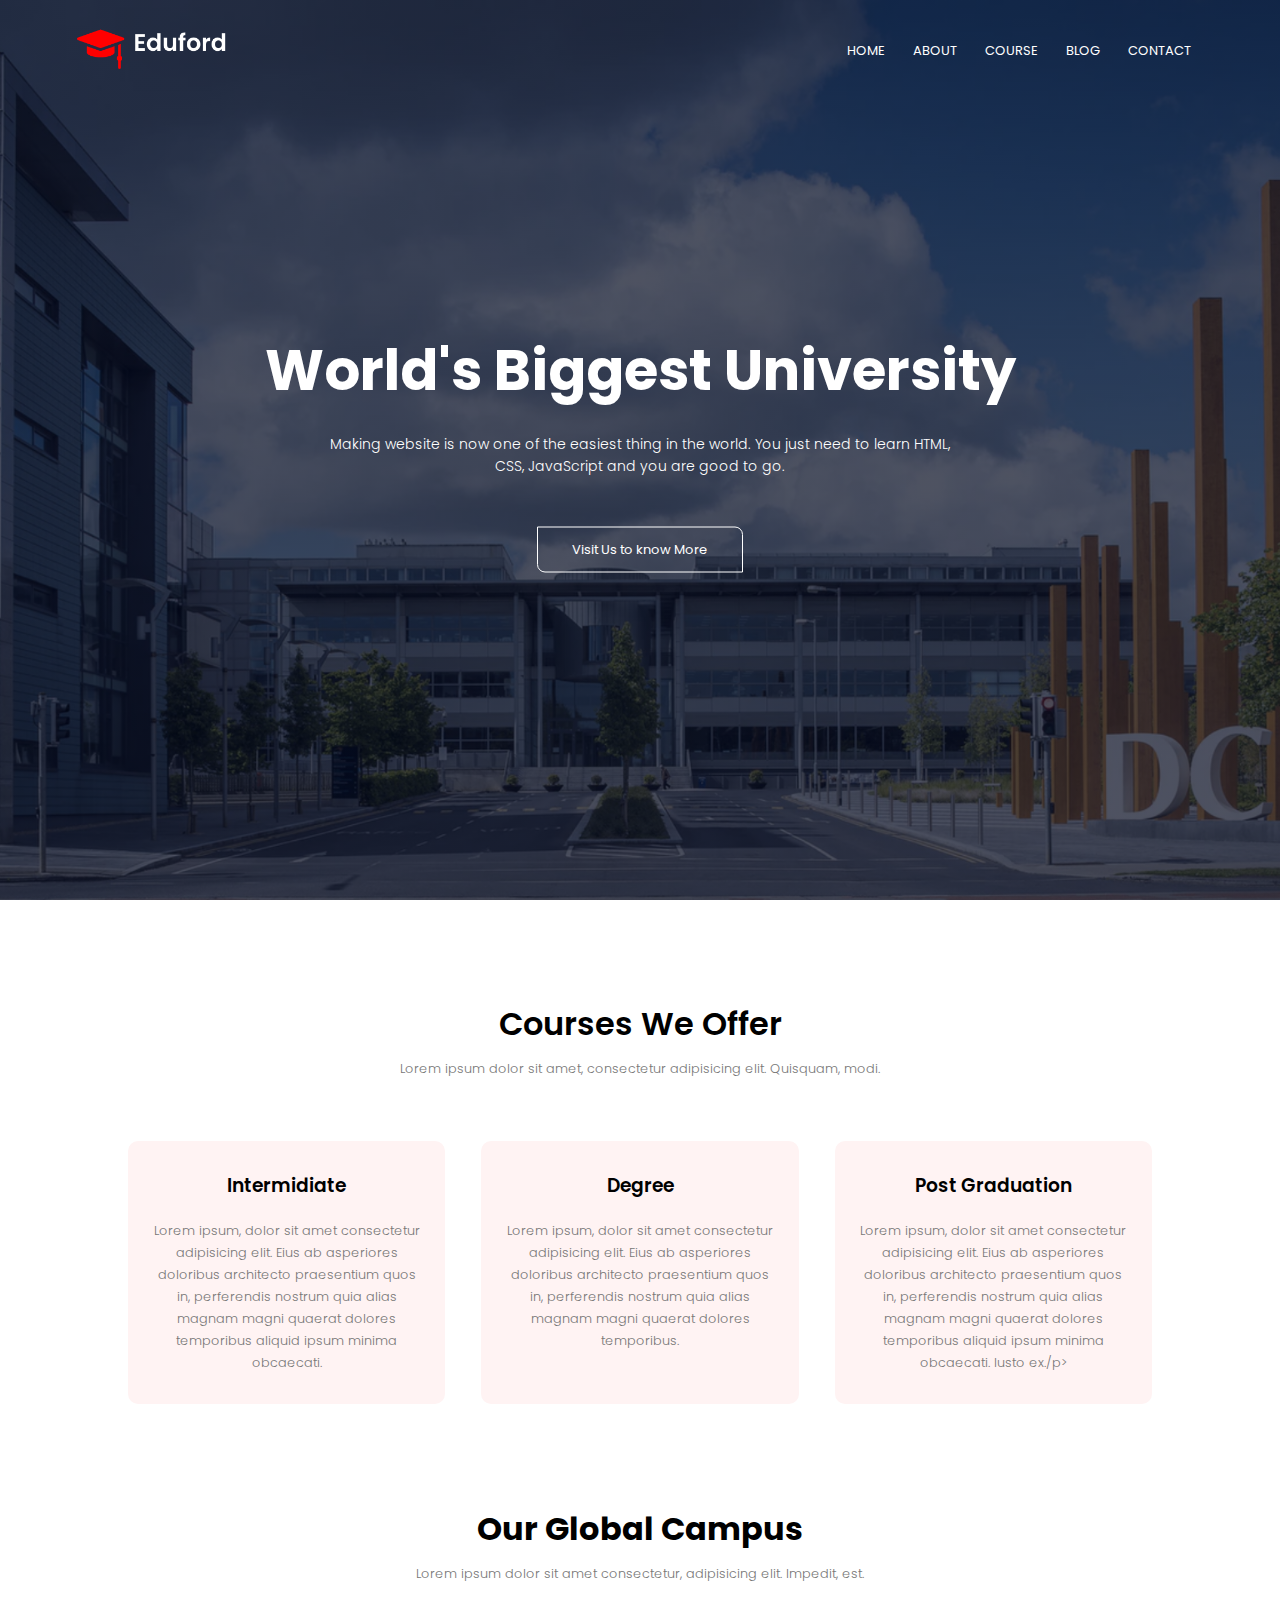
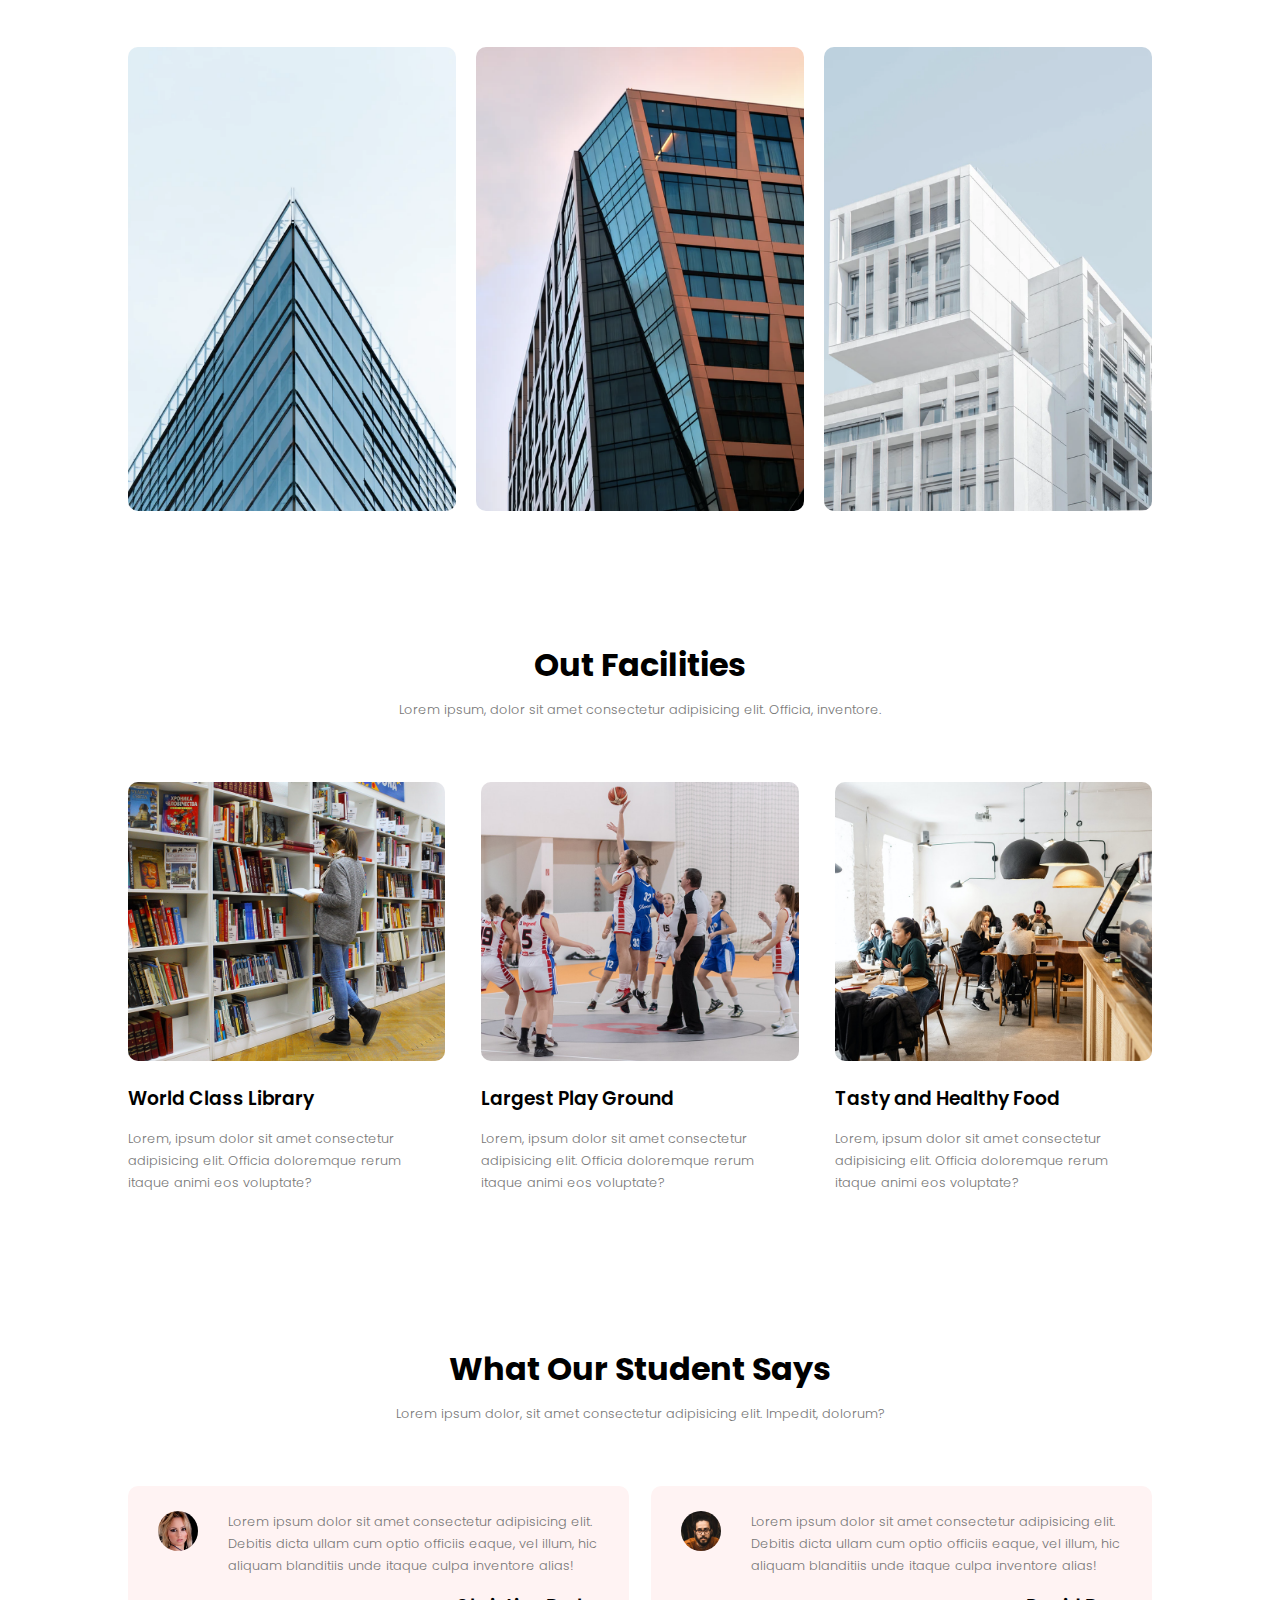
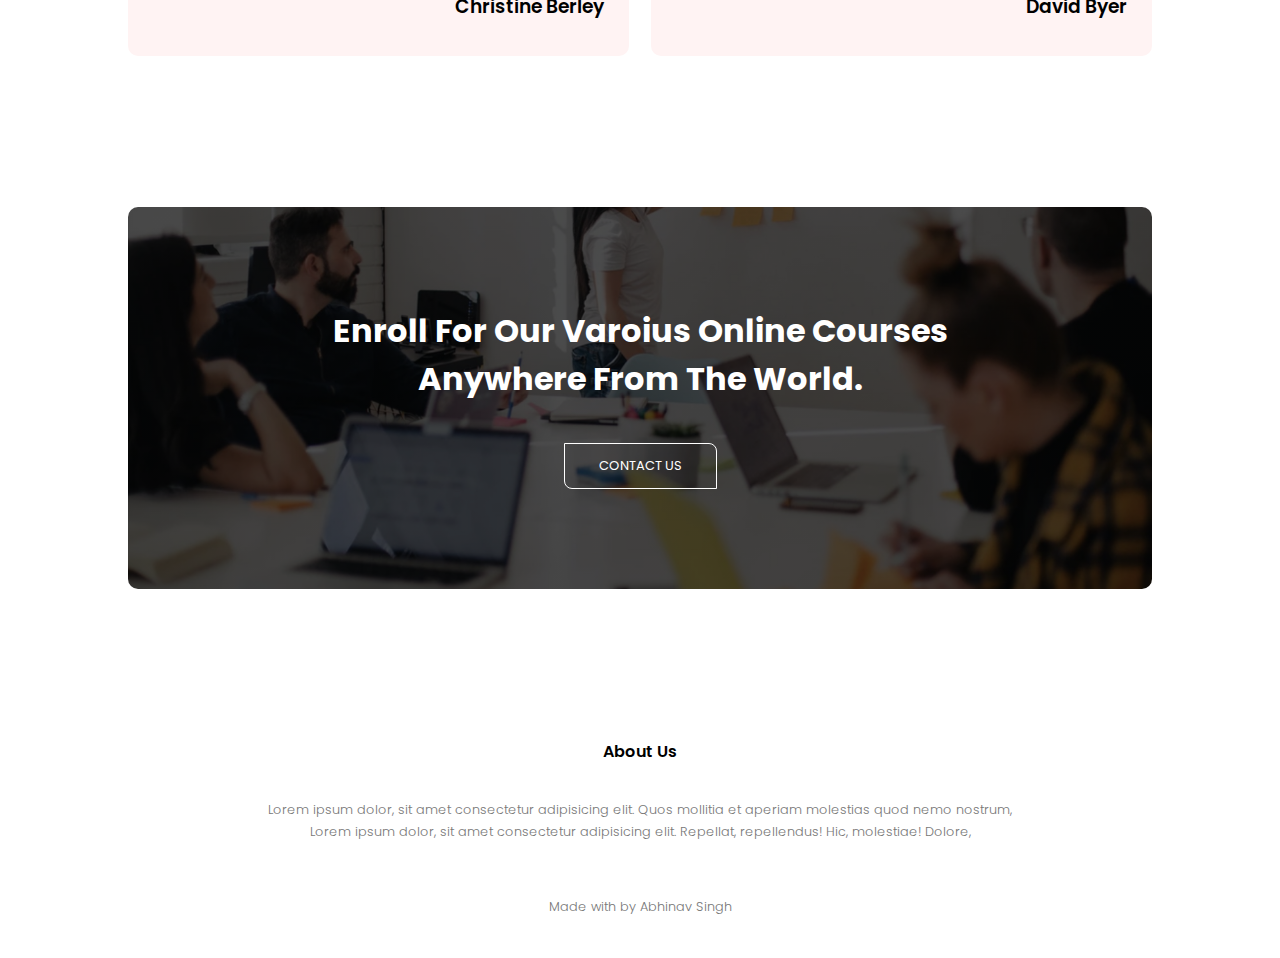
<file: index.html>
<!DOCTYPE html>
<html lang="en">
<head>
    <meta charset="UTF-8">
    <meta name="viewport" content="width=device-width, initial-scale=1.0">
    <title>University Website</title>
    <link rel="stylesheet" href="style.css">
    <!-- Google Fonts -->
    <link rel="preconnect" href="https://fonts.googleapis.com">
    <link rel="preconnect" href="https://fonts.gstatic.com" crossorigin>
    <link href="https://fonts.googleapis.com/css2?family=Poppins:ital,wght@0,100;0,200;0,300;0,400;0,500;0,600;0,700;0,800;0,900;1,100;1,200;1,300;1,400;1,500;1,600;1,700;1,800;1,900&display=swap" rel="stylesheet">

    <link rel="stylesheet" href="https://cdnjs.cloudflare.com/ajax/libs/font-awesome/6.5.1/css/all.min.css" integrity="sha512-DTOQO9RWCH3ppGqcWaEA1BIZOC6xxalwEsw9c2QQeAIftl+Vegovlnee1c9QX4TctnWMn13TZye+giMm8e2LwA==" crossorigin="anonymous" referrerpolicy="no-referrer" />
</head>
<body>
    
    <!-- Header -->
    <section class="header">

        <nav>
            <a href="index.html"><img src="images/logo.png" alt=""></a>
            <div class="nav-links" id="navLinks">
                <i class="fa fa-times" onclick="hideMenu()"></i>
                <ul>
                    <li><a href="index.html">HOME</a></li>
                    <li><a href="about.html">ABOUT</a></li>
                    <li><a href="courses.html">COURSE</a></li>
                    <li><a href="blog.html">BLOG</a></li>
                    <li><a href="contact.html">CONTACT</a></li>
                </ul>
            </div>
            <i class="fa fa-solid fa-bars" onclick="showMenu()"></i>
        </nav>

        <div class="text-box">
            <h1>World's Biggest University</h1>
            <p>Making website is now one of the easiest thing in the world. 
                You just need to learn HTML,<br> CSS, JavaScript and you are 
                good to go.
            </p>
            <a href="" class="hero-btn">Visit Us to know More</a>
        </div>
        
    </section>

    <!-- Course -->
    <section class="course">
        <h1>Courses We Offer</h1>
        <p>Lorem ipsum dolor sit amet, consectetur adipisicing elit. Quisquam, modi.</p>

        <div class="row">

            <div class="course-col">
                <h3>Intermidiate</h3>
                <p>Lorem ipsum, dolor sit amet consectetur adipisicing elit. Eius ab asperiores doloribus architecto praesentium quos in, perferendis nostrum quia alias magnam magni quaerat dolores temporibus aliquid ipsum minima obcaecati.</p>
            </div>

            <div class="course-col">
                <h3>Degree</h3>
                <p>Lorem ipsum, dolor sit amet consectetur adipisicing elit. Eius ab asperiores doloribus architecto praesentium quos in, perferendis nostrum quia alias magnam magni quaerat dolores temporibus.</p>
            </div>

            <div class="course-col">
                <h3>Post Graduation</h3>
                <p>Lorem ipsum, dolor sit amet consectetur adipisicing elit. Eius ab asperiores doloribus architecto praesentium quos in, perferendis nostrum quia alias magnam magni quaerat dolores temporibus aliquid ipsum minima obcaecati. Iusto ex./p>
            </div>

        </div>
    </section>

    <!-- Campus -->
    <section class="campus">
        <h1>Our Global Campus</h1>
        <p>Lorem ipsum dolor sit amet consectetur, adipisicing elit. Impedit, est.</p>

        <div class="row">
            <div class="campus-col">
                <img src="images/london.png" alt="">
                <div class="layer">
                    <h3>London</h3>
                </div>
            </div>
            <div class="campus-col">
                <img src="images/newyork.png" alt="">
                <div class="layer">
                    <h3>New York</h3>
                </div>
            </div>
            <div class="campus-col">
                <img src="images/washington.png" alt="">
                <div class="layer">
                    <h3>Washington</h3>
                </div>
            </div>
        </div>
    </section>

    <!-- Facilities -->
    <section class="facilities">
        <h1>Out Facilities</h1>
        <p>Lorem ipsum, dolor sit amet consectetur adipisicing elit. Officia, inventore.</p>

        <div class="row">
            <div class="facilities-col">
                <img src="images/library.png" alt="">
                <h3>World Class Library</h3>
                <p>Lorem, ipsum dolor sit amet consectetur adipisicing elit. Officia doloremque rerum itaque animi eos voluptate?</p>
            </div>
            <div class="facilities-col">
                <img src="images/basketball.png" alt="">
                <h3>Largest Play Ground</h3>
                <p>Lorem, ipsum dolor sit amet consectetur adipisicing elit. Officia doloremque rerum itaque animi eos voluptate?</p>
            </div>
            <div class="facilities-col">
                <img src="images/cafeteria.png" alt="">
                <h3>Tasty and Healthy Food</h3>
                <p>Lorem, ipsum dolor sit amet consectetur adipisicing elit. Officia doloremque rerum itaque animi eos voluptate?</p>
            </div>
        </div>
    </section>

    <!-- Testimonials -->
    <section class="testimonials">
        <h1>What Our Student Says</h1>
        <p>Lorem ipsum dolor, sit amet consectetur adipisicing elit. Impedit, dolorum?</p>

        <div class="row">
            <div class="testimonial-col">
                <img src="images/user1.jpg" alt="">
                <div>
                    <p>Lorem ipsum dolor sit amet consectetur adipisicing elit. Debitis dicta ullam cum optio officiis eaque, vel illum, hic aliquam blanditiis unde itaque culpa inventore alias!</p>
                    <h3>Christine Berley</h3>
                    <i class="fa fa-star"></i>
                    <i class="fa fa-star"></i>
                    <i class="fa fa-star"></i>
                    <i class="fa fa-star"></i>
                    <i class="fa fa-regular fa-star"></i>
                </div>
            </div>
            <div class="testimonial-col">
                <img src="images/user2.jpg" alt="">
                <div>
                    <p>Lorem ipsum dolor sit amet consectetur adipisicing elit. Debitis dicta ullam cum optio officiis eaque, vel illum, hic aliquam blanditiis unde itaque culpa inventore alias!</p>
                    <h3>David Byer</h3>
                    <i class="fa fa-star"></i>
                    <i class="fa fa-star"></i>
                    <i class="fa fa-star"></i>
                    <i class="fa fa-star"></i>
                    <i class="fa fa-regular fa-star-half-stroke"></i>
                </div>
            </div>
        </div>
        
    </section>


    <!-- Call To Action -->
    <section class="cta">
        <h1>Enroll For Our Varoius Online Courses<br> Anywhere From The World.</h1>
        <a href="" class="hero-btn">CONTACT US</a>
    </section>


    <!-- Footer -->
    <section class="footer">
        <h4>About Us</h4>
        <p>Lorem ipsum dolor, sit amet consectetur adipisicing elit. Quos mollitia et aperiam molestias quod nemo nostrum,<br>Lorem ipsum dolor, sit amet consectetur adipisicing elit. Repellat, repellendus! Hic, molestiae! Dolore,  </p>
        <div class="icons">
            <i class="fa fa-brands fa-facebook"></i>
            <i class="fa fa-brands fa-x-twitter"></i>
            <i class="fa fa-brands fa-instagram"></i>
            <i class="fa fa-brands fa-linkedin"></i>
        </div>
        <p>Made with <i class="fa fa-heart"></i> by Abhinav Singh</p>
    </section>



    <!-- JavaScript for toggle menu -->
    <script>
        var navLinks = document.getElementById("navLinks");
        function showMenu(){
            navLinks.style.right="0";
        }
        function hideMenu(){
            navLinks.style.right="-200px";
        }
    </script>

</body>
</html>
</file>
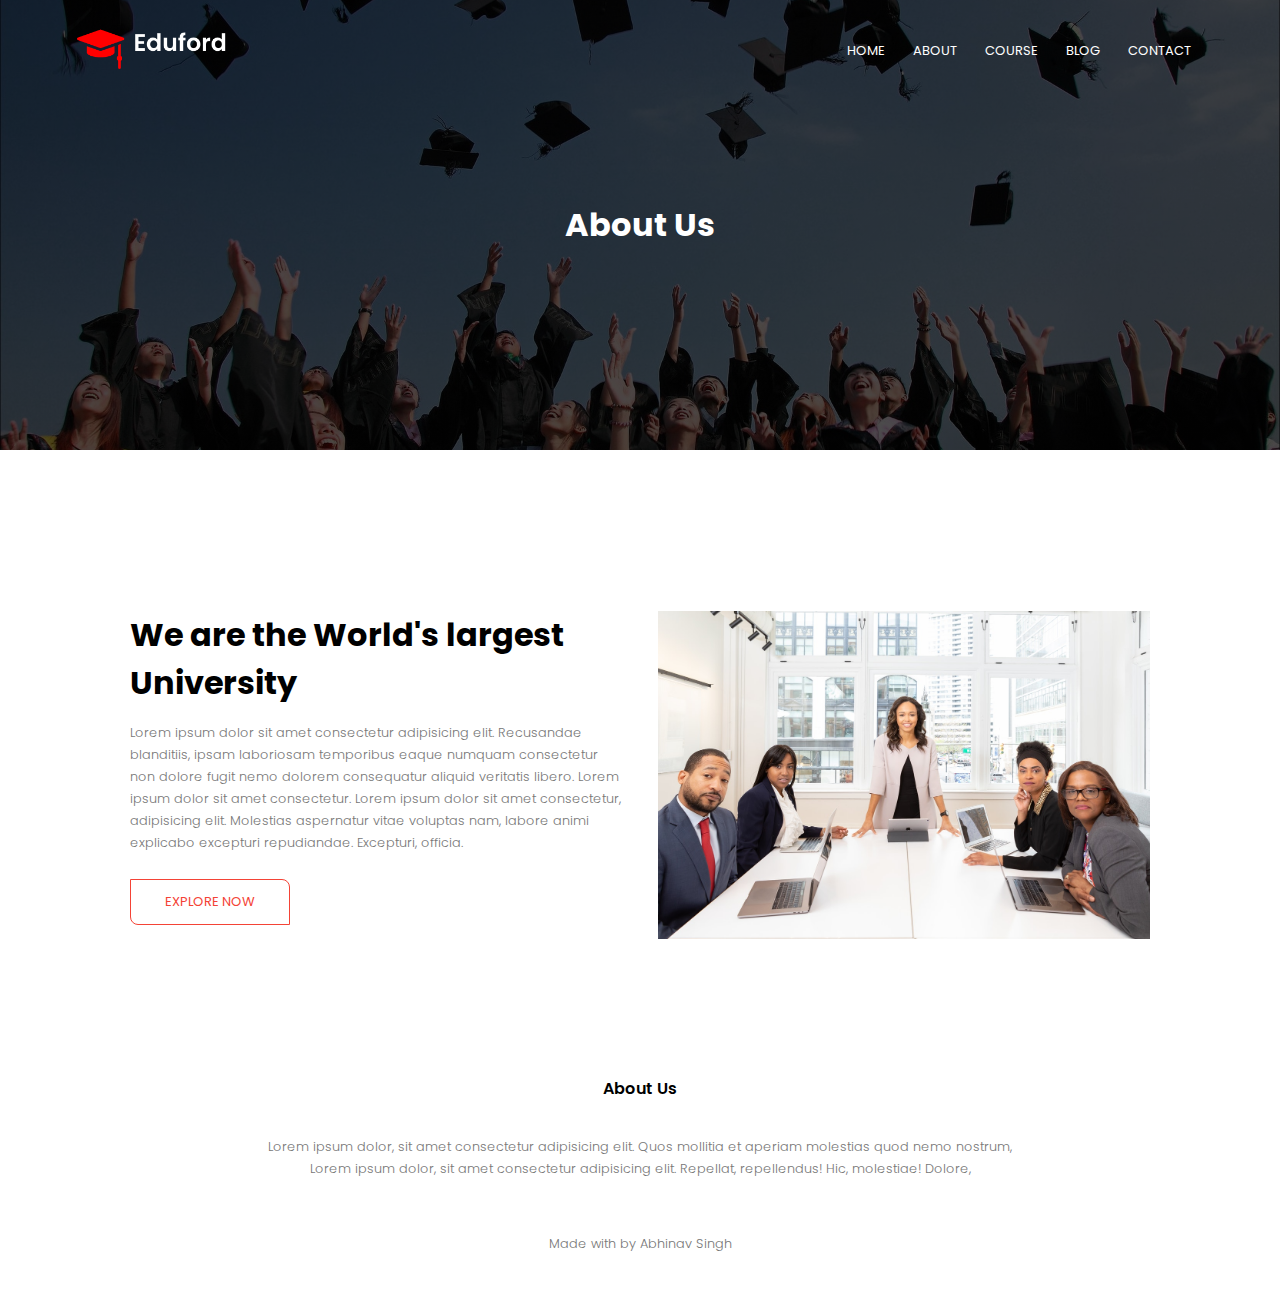
<file: about.html>
<!DOCTYPE html>
<html lang="en">
<head>
    <meta charset="UTF-8">
    <meta name="viewport" content="width=device-width, initial-scale=1.0">
    <title>University Website</title>
    <link rel="stylesheet" href="style.css">
    <!-- Google Fonts -->
    <link rel="preconnect" href="https://fonts.googleapis.com">
    <link rel="preconnect" href="https://fonts.gstatic.com" crossorigin>
    <link href="https://fonts.googleapis.com/css2?family=Poppins:ital,wght@0,100;0,200;0,300;0,400;0,500;0,600;0,700;0,800;0,900;1,100;1,200;1,300;1,400;1,500;1,600;1,700;1,800;1,900&display=swap" rel="stylesheet">

    <link rel="stylesheet" href="https://cdnjs.cloudflare.com/ajax/libs/font-awesome/6.5.1/css/all.min.css" integrity="sha512-DTOQO9RWCH3ppGqcWaEA1BIZOC6xxalwEsw9c2QQeAIftl+Vegovlnee1c9QX4TctnWMn13TZye+giMm8e2LwA==" crossorigin="anonymous" referrerpolicy="no-referrer" />
</head>
<body>
    
    <!-- Header -->
    <section class="sub-header">
        <nav>
            <a href="index.html"><img src="images/logo.png" alt=""></a>
            <div class="nav-links" id="navLinks">
                <i class="fa fa-times" onclick="hideMenu()"></i>
                <ul>
                    <li><a href="index.html">HOME</a></li>
                    <li><a href="about.html">ABOUT</a></li>
                    <li><a href="courses.html">COURSE</a></li>
                    <li><a href="blog.html">BLOG</a></li>
                    <li><a href="contact.html">CONTACT</a></li>
                </ul>
            </div>
            <i class="fa fa-solid fa-bars" onclick="showMenu()"></i>
        </nav>
        <h1>About Us</h1>
    </section>

    <!-- About content -->
    <section class="about-us">
        <div class="row">
            <div class="about-col">
                <h1>We are the World's largest University</h1>
                <p>Lorem ipsum dolor sit amet consectetur adipisicing elit. Recusandae blanditiis, ipsam laboriosam temporibus eaque numquam consectetur non dolore fugit nemo dolorem consequatur aliquid veritatis libero. Lorem ipsum dolor sit amet consectetur. Lorem ipsum dolor sit amet consectetur, adipisicing elit. Molestias aspernatur vitae voluptas nam, labore animi explicabo excepturi repudiandae. Excepturi, officia. </p>
                <a href="" class="hero-btn red-btn">EXPLORE NOW</a>
            </div>
            <div class="about-col">
                <img src="images/about.jpg" alt="">
            </div>
        </div>
    </section>

    

    <!-- Footer -->
    <section class="footer">
        <h4>About Us</h4>
        <p>Lorem ipsum dolor, sit amet consectetur adipisicing elit. Quos mollitia et aperiam molestias quod nemo nostrum,<br>Lorem ipsum dolor, sit amet consectetur adipisicing elit. Repellat, repellendus! Hic, molestiae! Dolore,  </p>
        <div class="icons">
            <i class="fa fa-brands fa-facebook"></i>
            <i class="fa fa-brands fa-x-twitter"></i>
            <i class="fa fa-brands fa-instagram"></i>
            <i class="fa fa-brands fa-linkedin"></i>
        </div>
        <p>Made with <i class="fa fa-heart"></i> by Abhinav Singh</p>
    </section>



    <!-- JavaScript for toggle menu -->
    <script>
        var navLinks = document.getElementById("navLinks");
        function showMenu(){
            navLinks.style.right="0";
        }
        function hideMenu(){
            navLinks.style.right="-200px";
        }
    </script>

</body>
</html>
</file>
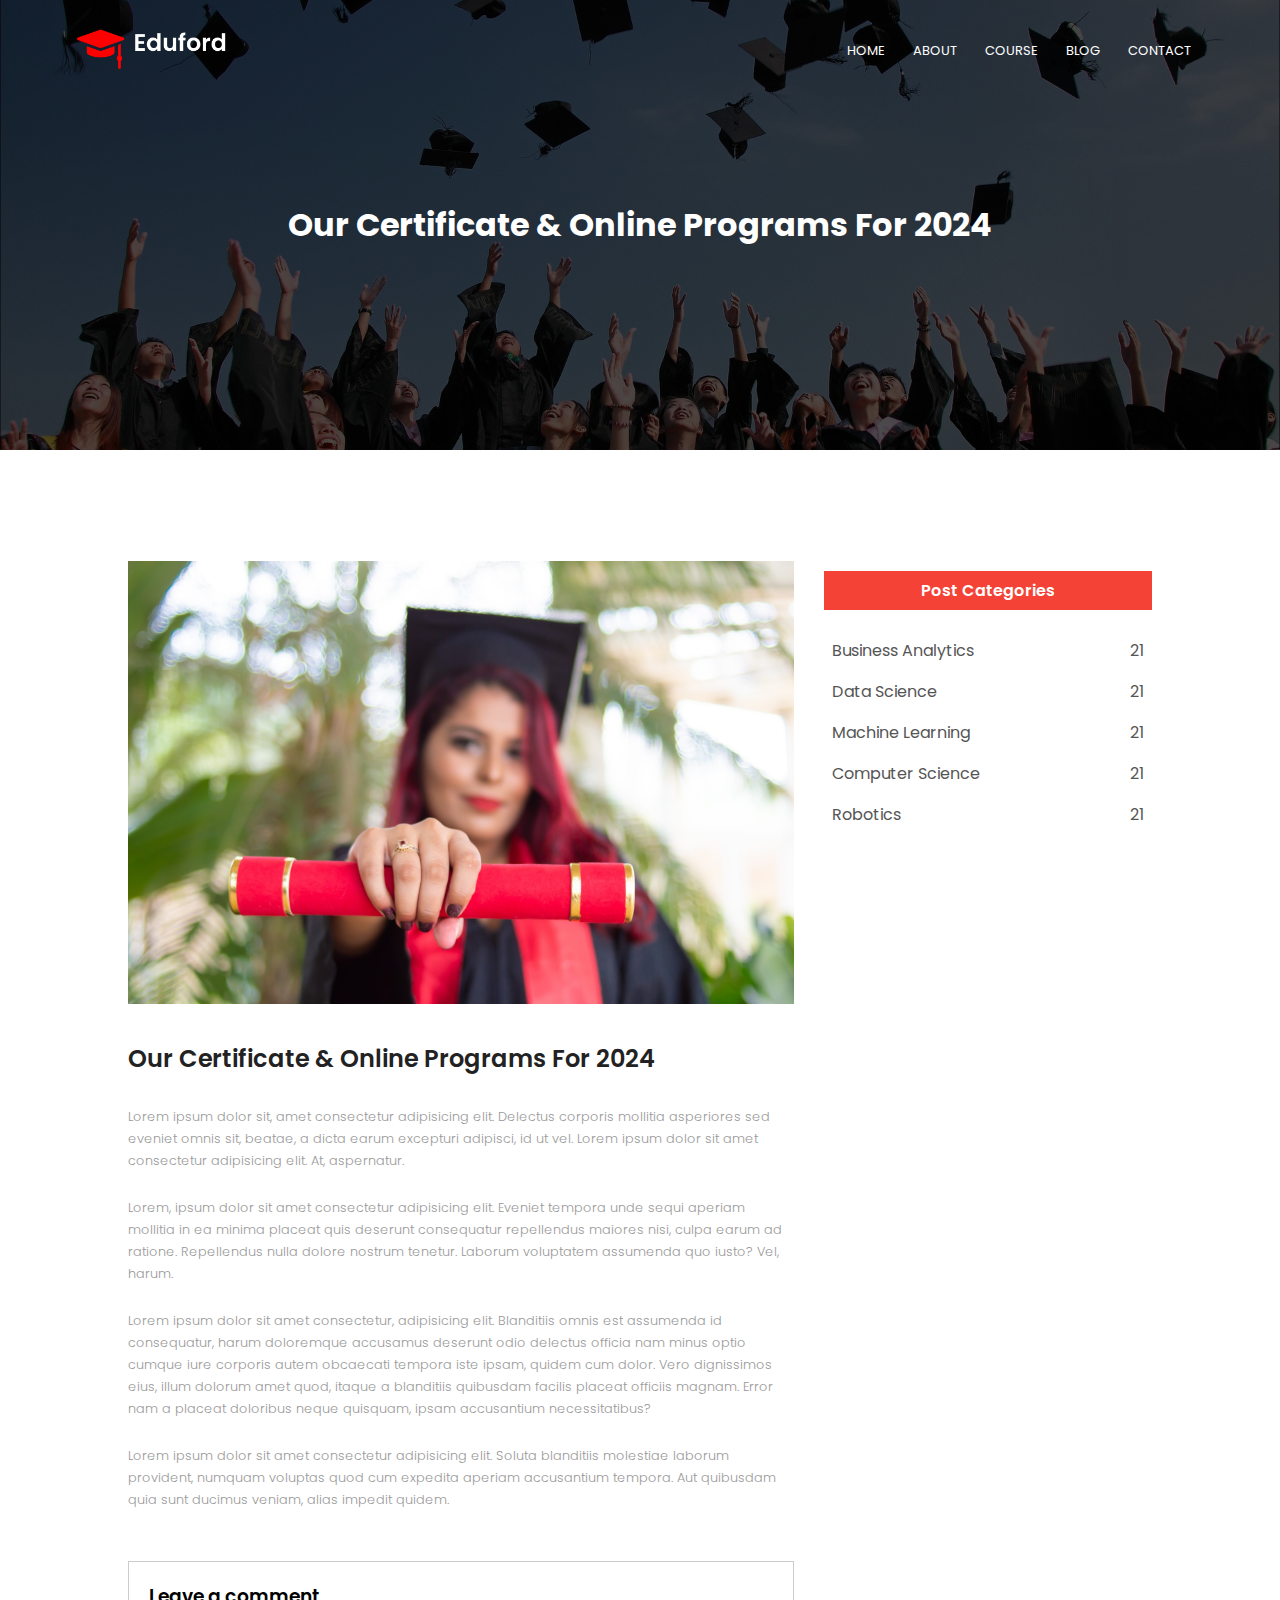
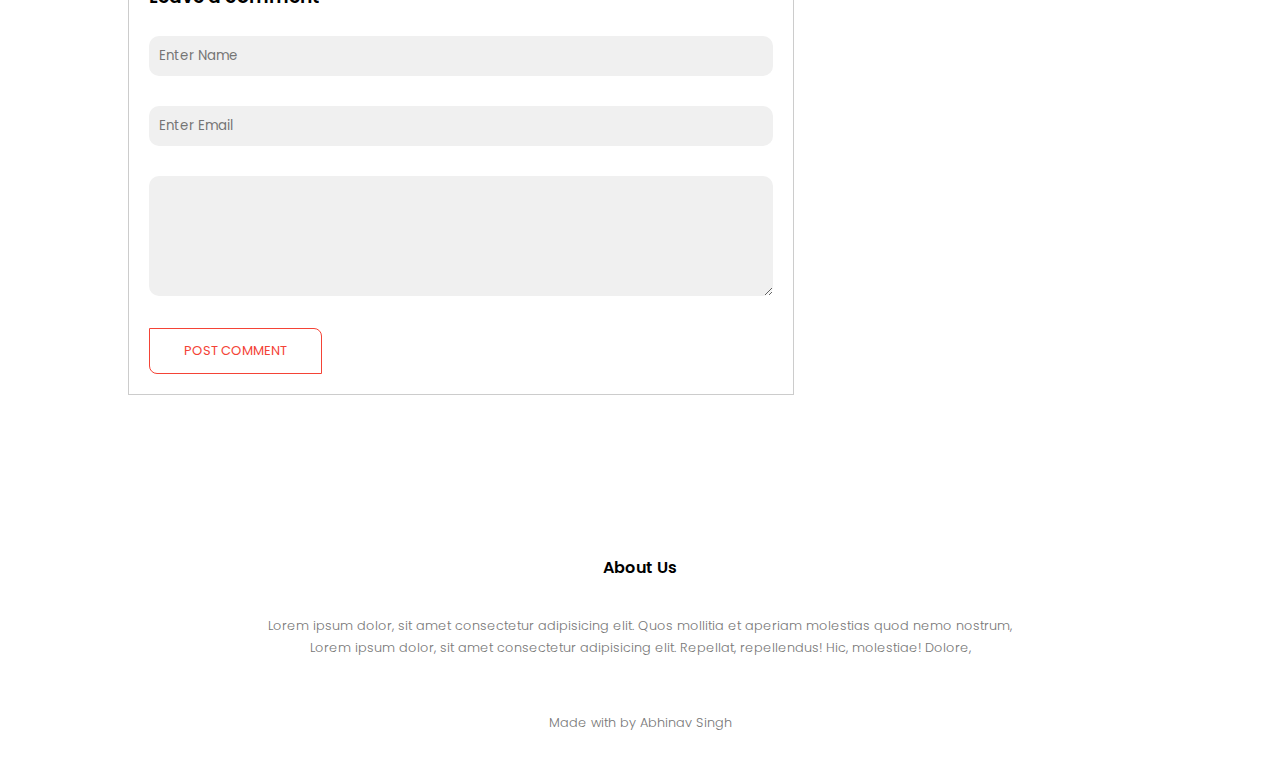
<file: blog.html>
<!DOCTYPE html>
<html lang="en">
<head>
    <meta charset="UTF-8">
    <meta name="viewport" content="width=device-width, initial-scale=1.0">
    <title>University Website</title>
    <link rel="stylesheet" href="style.css">
    <!-- Google Fonts -->
    <link rel="preconnect" href="https://fonts.googleapis.com">
    <link rel="preconnect" href="https://fonts.gstatic.com" crossorigin>
    <link href="https://fonts.googleapis.com/css2?family=Poppins:ital,wght@0,100;0,200;0,300;0,400;0,500;0,600;0,700;0,800;0,900;1,100;1,200;1,300;1,400;1,500;1,600;1,700;1,800;1,900&display=swap" rel="stylesheet">

    <link rel="stylesheet" href="https://cdnjs.cloudflare.com/ajax/libs/font-awesome/6.5.1/css/all.min.css" integrity="sha512-DTOQO9RWCH3ppGqcWaEA1BIZOC6xxalwEsw9c2QQeAIftl+Vegovlnee1c9QX4TctnWMn13TZye+giMm8e2LwA==" crossorigin="anonymous" referrerpolicy="no-referrer" />
</head>
<body>
    
    <!-- Header -->
    <section class="sub-header">
        <nav>
            <a href="index.html"><img src="images/logo.png" alt=""></a>
            <div class="nav-links" id="navLinks">
                <i class="fa fa-times" onclick="hideMenu()"></i>
                <ul>
                    <li><a href="index.html">HOME</a></li>
                    <li><a href="about.html">ABOUT</a></li>
                    <li><a href="courses.html">COURSE</a></li>
                    <li><a href="blog.html">BLOG</a></li>
                    <li><a href="contact.html">CONTACT</a></li>
                </ul>
            </div>
            <i class="fa fa-solid fa-bars" onclick="showMenu()"></i>
        </nav>
        <h1>Our Certificate & Online Programs For 2024</h1>
    </section>

    <!-- Blog Page Content -->
    <section class="blog-content">
        <div class="row">
            <div class="blog-left">
                <img src="images/certificate.jpg" alt="">
                <h2>Our Certificate & Online Programs For 2024</h2>
                <p>Lorem ipsum dolor sit, amet consectetur adipisicing elit. Delectus corporis mollitia asperiores sed eveniet omnis sit, beatae, a dicta earum excepturi adipisci, id ut vel. Lorem ipsum dolor sit amet consectetur adipisicing elit. At, aspernatur.</p>
                <br>
                <p>Lorem, ipsum dolor sit amet consectetur adipisicing elit. Eveniet tempora unde sequi aperiam mollitia in ea minima placeat quis deserunt consequatur repellendus maiores nisi, culpa earum ad ratione. Repellendus nulla dolore nostrum tenetur. Laborum voluptatem assumenda quo iusto? Vel, harum.</p>
                <br>
                <p>Lorem ipsum dolor sit amet consectetur, adipisicing elit. Blanditiis omnis est assumenda id consequatur, harum doloremque accusamus deserunt odio delectus officia nam minus optio cumque iure corporis autem obcaecati tempora iste ipsam, quidem cum dolor. Vero dignissimos eius, illum dolorum amet quod, itaque a blanditiis quibusdam facilis placeat officiis magnam. Error nam a placeat doloribus neque quisquam, ipsam accusantium necessitatibus?
                </p>
                <br>
                <p>Lorem ipsum dolor sit amet consectetur adipisicing elit. Soluta blanditiis molestiae laborum provident, numquam voluptas quod cum expedita aperiam accusantium tempora. Aut quibusdam quia sunt ducimus veniam, alias impedit quidem.</p>

                <div class="comment-box">
                    <h3>Leave a comment</h3>

                    <form action="" class="comment-form">
                        <input type="text" name="" id="" placeholder="Enter Name">
                        <input type="email" name="" id="" placeholder="Enter Email">
                        <textarea name="" id="" rows="5"></textarea>
                        <button type="submit" class="hero-btn red-btn">POST COMMENT</button>
                    </form>
                </div>

            </div>
            <div class="blog-right">
                <h3>Post Categories</h3>
                <div>
                    <span>Business Analytics</span>
                    <span>21</span>
                </div>
                <div>
                    <span>Data Science</span>
                    <span>21</span>
                </div>
                <div>
                    <span>Machine Learning</span>
                    <span>21</span>
                </div>
                <div>
                    <span>Computer Science</span>
                    <span>21</span>
                </div>
                <div>
                    <span>Robotics</span>
                    <span>21</span>
                </div>
            </div>
        </div>
    </section>
    

    <!-- Footer -->
    <section class="footer">
        <h4>About Us</h4>
        <p>Lorem ipsum dolor, sit amet consectetur adipisicing elit. Quos mollitia et aperiam molestias quod nemo nostrum,<br>Lorem ipsum dolor, sit amet consectetur adipisicing elit. Repellat, repellendus! Hic, molestiae! Dolore,  </p>
        <div class="icons">
            <i class="fa fa-brands fa-facebook"></i>
            <i class="fa fa-brands fa-x-twitter"></i>
            <i class="fa fa-brands fa-instagram"></i>
            <i class="fa fa-brands fa-linkedin"></i>
        </div>
        <p>Made with <i class="fa fa-heart"></i> by Abhinav Singh</p>
    </section>



    <!-- JavaScript for toggle menu -->
    <script>
        var navLinks = document.getElementById("navLinks");
        function showMenu(){
            navLinks.style.right="0";
        }
        function hideMenu(){
            navLinks.style.right="-200px";
        }
    </script>

</body>
</html>
</file>
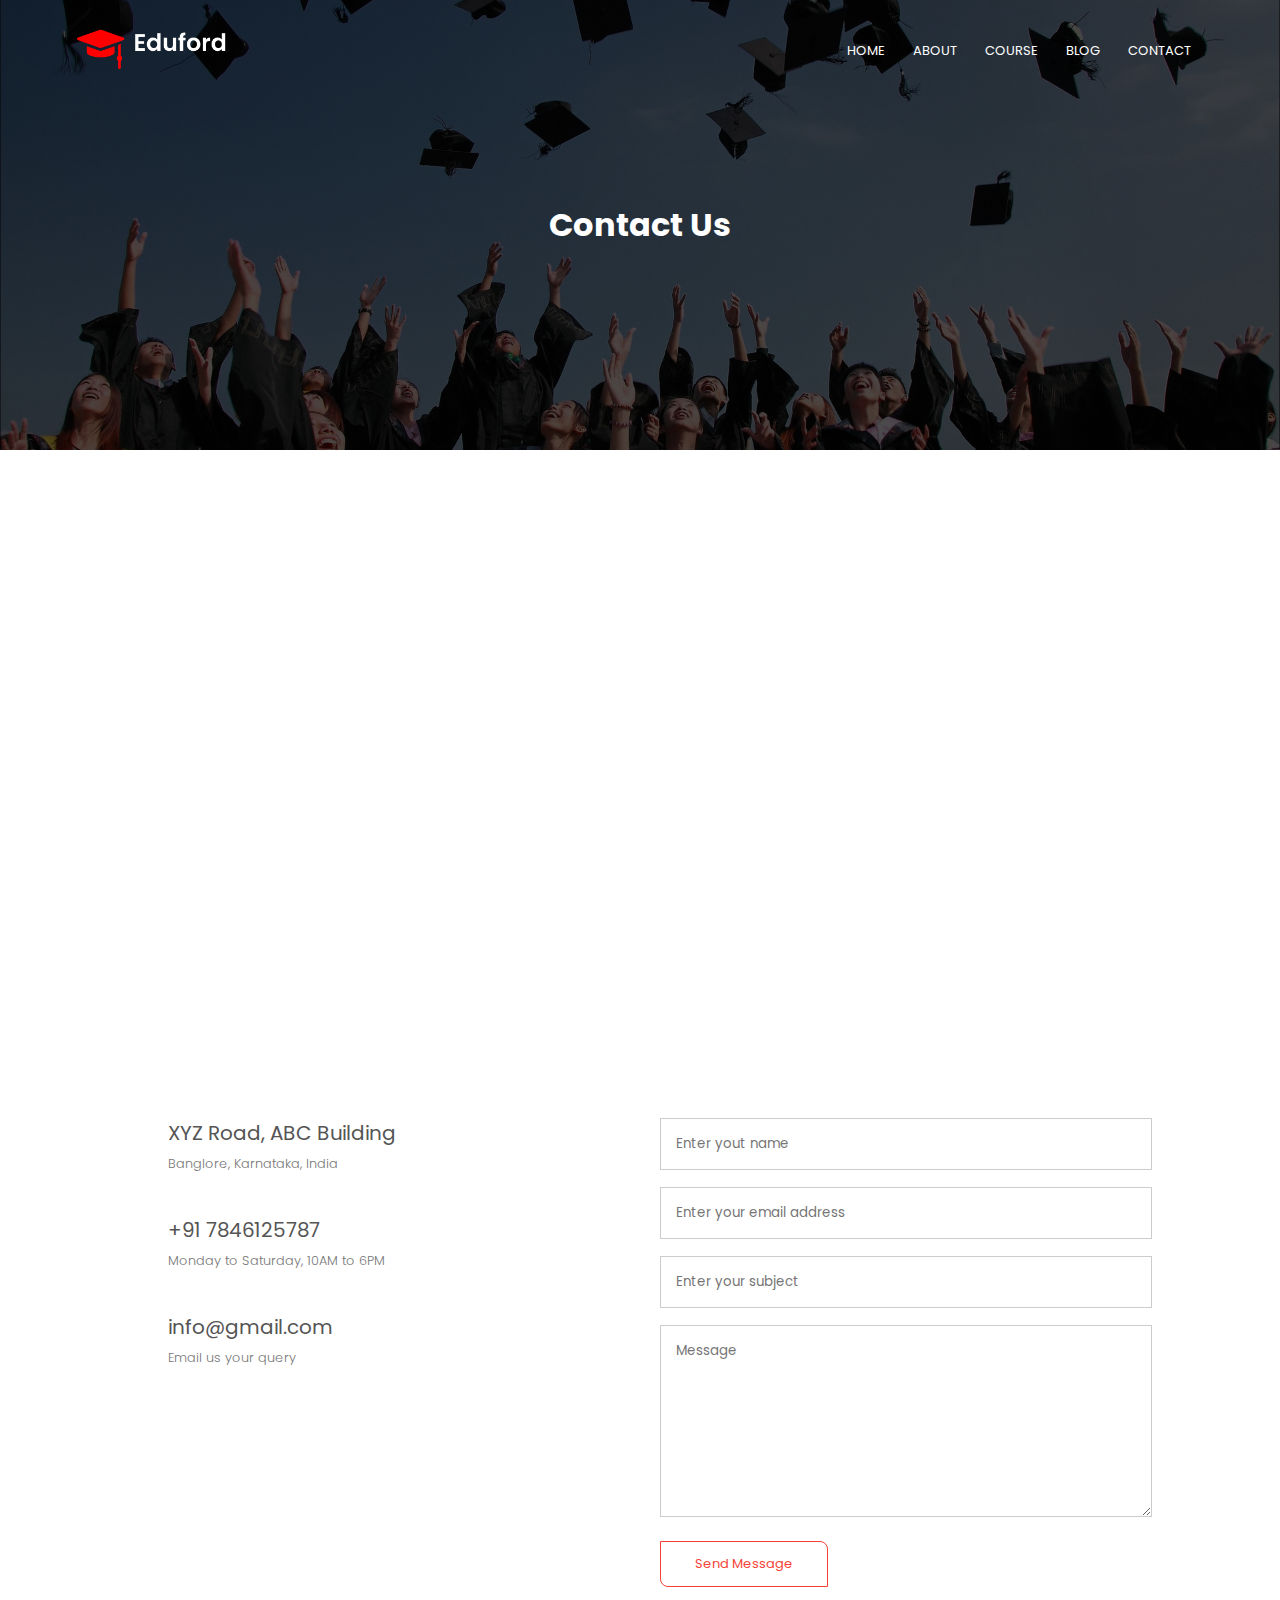
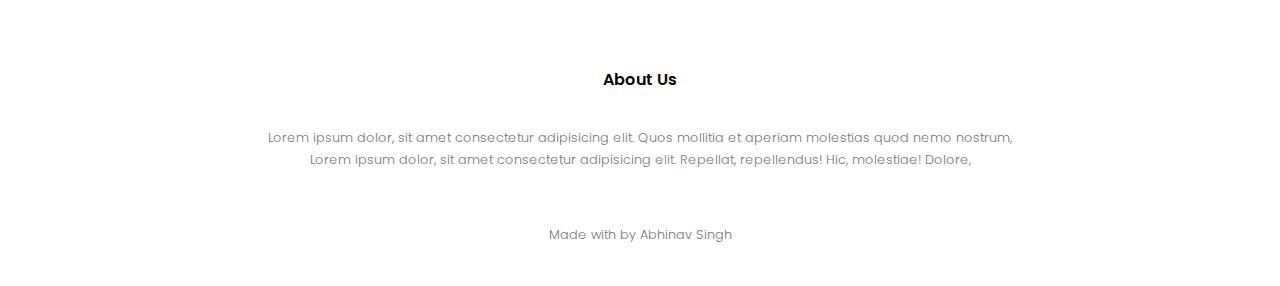
<file: contact.html>
<!DOCTYPE html>
<html lang="en">
<head>
    <meta charset="UTF-8">
    <meta name="viewport" content="width=device-width, initial-scale=1.0">
    <title>University Website</title>
    <link rel="stylesheet" href="style.css">
    <!-- Google Fonts -->
    <link rel="preconnect" href="https://fonts.googleapis.com">
    <link rel="preconnect" href="https://fonts.gstatic.com" crossorigin>
    <link href="https://fonts.googleapis.com/css2?family=Poppins:ital,wght@0,100;0,200;0,300;0,400;0,500;0,600;0,700;0,800;0,900;1,100;1,200;1,300;1,400;1,500;1,600;1,700;1,800;1,900&display=swap" rel="stylesheet">

    <link rel="stylesheet" href="https://cdnjs.cloudflare.com/ajax/libs/font-awesome/6.5.1/css/all.min.css" integrity="sha512-DTOQO9RWCH3ppGqcWaEA1BIZOC6xxalwEsw9c2QQeAIftl+Vegovlnee1c9QX4TctnWMn13TZye+giMm8e2LwA==" crossorigin="anonymous" referrerpolicy="no-referrer" />
</head>
<body>
    
    <!-- Header -->
    <section class="sub-header">
        <nav>
            <a href="index.html"><img src="images/logo.png" alt=""></a>
            <div class="nav-links" id="navLinks">
                <i class="fa fa-times" onclick="hideMenu()"></i>
                <ul>
                    <li><a href="index.html">HOME</a></li>
                    <li><a href="about.html">ABOUT</a></li>
                    <li><a href="courses.html">COURSE</a></li>
                    <li><a href="blog.html">BLOG</a></li>
                    <li><a href="contact.html">CONTACT</a></li>
                </ul>
            </div>
            <i class="fa fa-solid fa-bars" onclick="showMenu()"></i>
        </nav>
        <h1>Contact Us</h1>
    </section>

    <!-- Contact Us -->
    <section class="location">
        <iframe src="https://www.google.com/maps/embed?pb=!1m18!1m12!1m3!1d3975.8590468986326!2d7.037127375027349!3d4.794233495181155!2m3!1f0!2f0!3f0!3m2!1i1024!2i768!4f13.1!3m3!1m2!1s0x1069cd882f7271c1%3A0xb242954c9aec85de!2sEdufort%20High%20School!5e0!3m2!1sen!2sin!4v1711398509146!5m2!1sen!2sin" width="600" height="450" style="border:0;" allowfullscreen="" loading="lazy" referrerpolicy="no-referrer-when-downgrade"></iframe>
    </section>

    <section class="contact-us">
        <div class="row">
            <div class="contact-col">
                <div>
                    <i class="fa fa-home"></i>
                    <span>
                        <h5>XYZ Road, ABC Building</h5>
                        <p>Banglore, Karnataka, India</p>
                    </span>
                </div>
                <div>
                    <i class="fa fa-phone"></i>
                    <span>
                        <h5>+91 7846125787</h5>
                        <p>Monday to Saturday, 10AM to 6PM</p>
                    </span>
                </div>
                <div>
                    <i class="fa fa-envelope"></i>
                    <span>
                        <h5>info@gmail.com</h5>
                        <p>Email us your query</p>
                    </span>
                </div>
            </div>

            <div class="contact-col">
                <form action="">
                    <input type="text" placeholder="Enter yout name" required>
                    <input type="email" name="" id="" placeholder="Enter your email address" required>
                    <input type="text" placeholder="Enter your subject" name="" id="">
                    <textarea rows="8" placeholder="Message"></textarea>
                    <button type="submit" class="hero-btn red-btn">Send Message</button>
                </form>
            </div>
        </div>

    </section>

    

    <!-- Footer -->
    <section class="footer">
        <h4>About Us</h4>
        <p>Lorem ipsum dolor, sit amet consectetur adipisicing elit. Quos mollitia et aperiam molestias quod nemo nostrum,<br>Lorem ipsum dolor, sit amet consectetur adipisicing elit. Repellat, repellendus! Hic, molestiae! Dolore,  </p>
        <div class="icons">
            <i class="fa fa-brands fa-facebook"></i>
            <i class="fa fa-brands fa-x-twitter"></i>
            <i class="fa fa-brands fa-instagram"></i>
            <i class="fa fa-brands fa-linkedin"></i>
        </div>
        <p>Made with <i class="fa fa-heart"></i> by Abhinav Singh</p>
    </section>



    <!-- JavaScript for toggle menu -->
    <script>
        var navLinks = document.getElementById("navLinks");
        function showMenu(){
            navLinks.style.right="0";
        }
        function hideMenu(){
            navLinks.style.right="-200px";
        }
    </script>

</body>
</html>
</file>
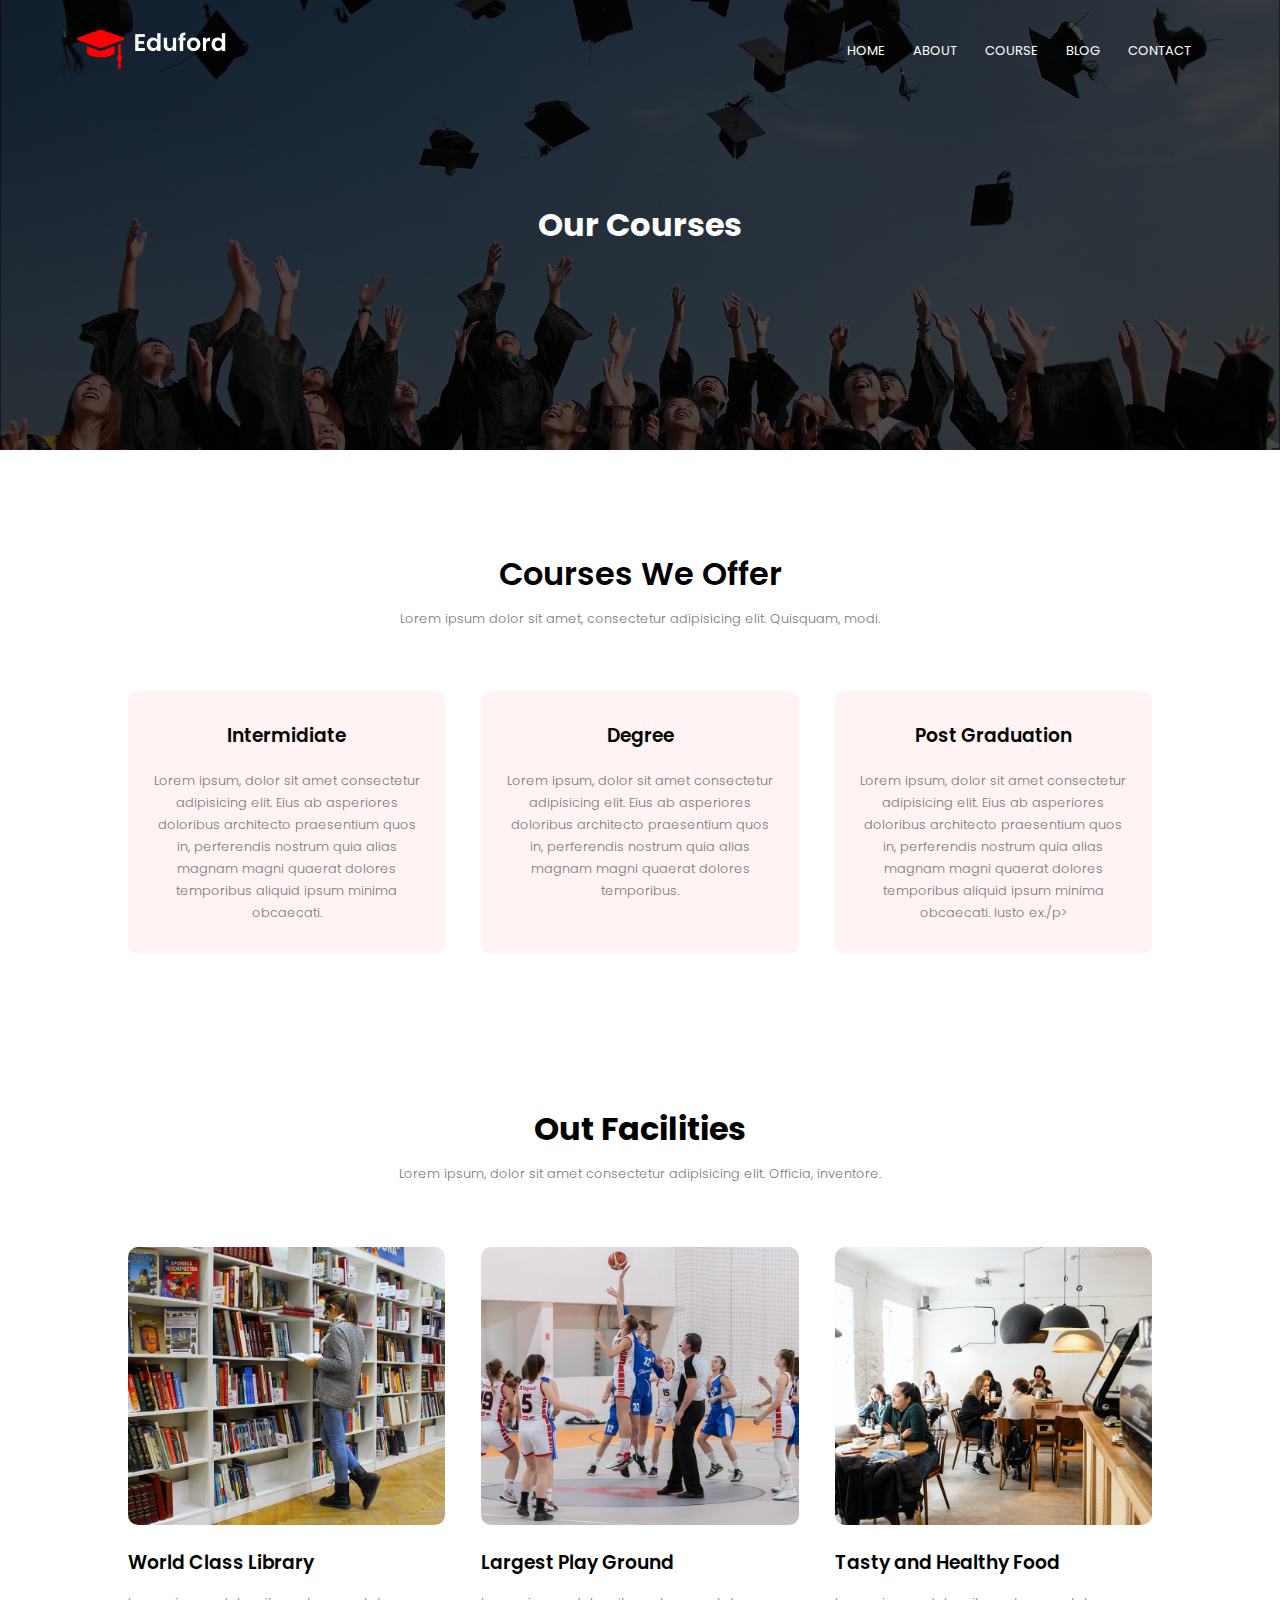
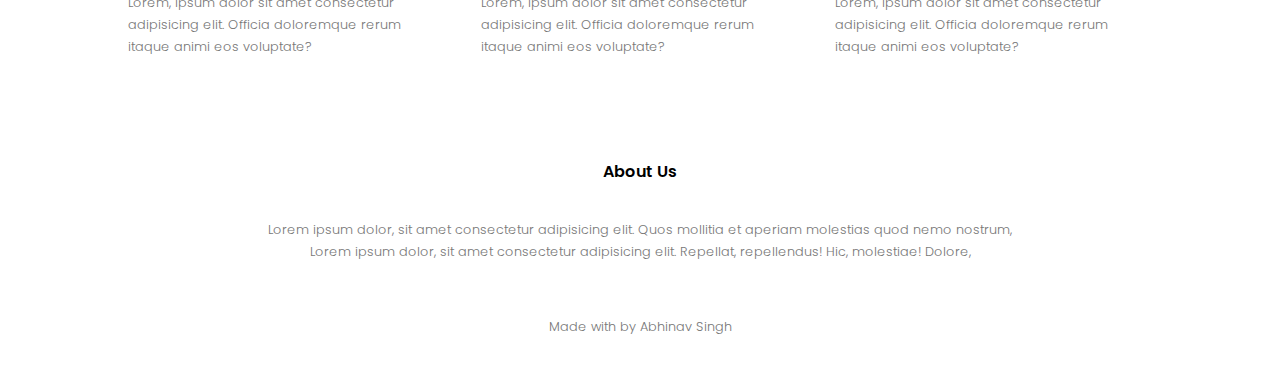
<file: courses.html>
<!DOCTYPE html>
<html lang="en">
<head>
    <meta charset="UTF-8">
    <meta name="viewport" content="width=device-width, initial-scale=1.0">
    <title>University Website</title>
    <link rel="stylesheet" href="style.css">
    <!-- Google Fonts -->
    <link rel="preconnect" href="https://fonts.googleapis.com">
    <link rel="preconnect" href="https://fonts.gstatic.com" crossorigin>
    <link href="https://fonts.googleapis.com/css2?family=Poppins:ital,wght@0,100;0,200;0,300;0,400;0,500;0,600;0,700;0,800;0,900;1,100;1,200;1,300;1,400;1,500;1,600;1,700;1,800;1,900&display=swap" rel="stylesheet">

    <link rel="stylesheet" href="https://cdnjs.cloudflare.com/ajax/libs/font-awesome/6.5.1/css/all.min.css" integrity="sha512-DTOQO9RWCH3ppGqcWaEA1BIZOC6xxalwEsw9c2QQeAIftl+Vegovlnee1c9QX4TctnWMn13TZye+giMm8e2LwA==" crossorigin="anonymous" referrerpolicy="no-referrer" />
</head>
<body>
    
    <!-- Header -->
    <section class="sub-header">
        <nav>
            <a href="index.html"><img src="images/logo.png" alt=""></a>
            <div class="nav-links" id="navLinks">
                <i class="fa fa-times" onclick="hideMenu()"></i>
                <ul>
                    <li><a href="index.html">HOME</a></li>
                    <li><a href="about.html">ABOUT</a></li>
                    <li><a href="courses.html">COURSE</a></li>
                    <li><a href="blog.html">BLOG</a></li>
                    <li><a href="contact.html">CONTACT</a></li>
                </ul>
            </div>
            <i class="fa fa-solid fa-bars" onclick="showMenu()"></i>
        </nav>
        <h1>Our Courses</h1>
    </section>

    <!-- Courses -->
    <section class="course">
        <h1>Courses We Offer</h1>
        <p>Lorem ipsum dolor sit amet, consectetur adipisicing elit. Quisquam, modi.</p>

        <div class="row">

            <div class="course-col">
                <h3>Intermidiate</h3>
                <p>Lorem ipsum, dolor sit amet consectetur adipisicing elit. Eius ab asperiores doloribus architecto praesentium quos in, perferendis nostrum quia alias magnam magni quaerat dolores temporibus aliquid ipsum minima obcaecati.</p>
            </div>

            <div class="course-col">
                <h3>Degree</h3>
                <p>Lorem ipsum, dolor sit amet consectetur adipisicing elit. Eius ab asperiores doloribus architecto praesentium quos in, perferendis nostrum quia alias magnam magni quaerat dolores temporibus.</p>
            </div>

            <div class="course-col">
                <h3>Post Graduation</h3>
                <p>Lorem ipsum, dolor sit amet consectetur adipisicing elit. Eius ab asperiores doloribus architecto praesentium quos in, perferendis nostrum quia alias magnam magni quaerat dolores temporibus aliquid ipsum minima obcaecati. Iusto ex./p>
            </div>

        </div>
    </section>

     <!-- Facilities -->
     <section class="facilities">
        <h1>Out Facilities</h1>
        <p>Lorem ipsum, dolor sit amet consectetur adipisicing elit. Officia, inventore.</p>

        <div class="row">
            <div class="facilities-col">
                <img src="images/library.png" alt="">
                <h3>World Class Library</h3>
                <p>Lorem, ipsum dolor sit amet consectetur adipisicing elit. Officia doloremque rerum itaque animi eos voluptate?</p>
            </div>
            <div class="facilities-col">
                <img src="images/basketball.png" alt="">
                <h3>Largest Play Ground</h3>
                <p>Lorem, ipsum dolor sit amet consectetur adipisicing elit. Officia doloremque rerum itaque animi eos voluptate?</p>
            </div>
            <div class="facilities-col">
                <img src="images/cafeteria.png" alt="">
                <h3>Tasty and Healthy Food</h3>
                <p>Lorem, ipsum dolor sit amet consectetur adipisicing elit. Officia doloremque rerum itaque animi eos voluptate?</p>
            </div>
        </div>
    </section>
    

    <!-- Footer -->
    <section class="footer">
        <h4>About Us</h4>
        <p>Lorem ipsum dolor, sit amet consectetur adipisicing elit. Quos mollitia et aperiam molestias quod nemo nostrum,<br>Lorem ipsum dolor, sit amet consectetur adipisicing elit. Repellat, repellendus! Hic, molestiae! Dolore,  </p>
        <div class="icons">
            <i class="fa fa-brands fa-facebook"></i>
            <i class="fa fa-brands fa-x-twitter"></i>
            <i class="fa fa-brands fa-instagram"></i>
            <i class="fa fa-brands fa-linkedin"></i>
        </div>
        <p>Made with <i class="fa fa-heart"></i> by Abhinav Singh</p>
    </section>



    <!-- JavaScript for toggle menu -->
    <script>
        var navLinks = document.getElementById("navLinks");
        function showMenu(){
            navLinks.style.right="0";
        }
        function hideMenu(){
            navLinks.style.right="-200px";
        }
    </script>

</body>
</html>
</file>
<file: style.css>
*{
    margin: 0;
    padding: 0;
    font-family: "Poppins", sans-serif;
}

.header{
    min-height: 100vh;
    width: 100%;
    background-image: linear-gradient(rgba(4, 9, 30, 0.7), rgba(4, 9, 30, 0.7)), url(images/banner.png);
    background-position: center;
    background-size: cover;
    position: relative;
}

nav{
    display: flex;
    padding: 2% 6%;
    justify-content: space-between;
    align-items: center;
}
nav img{
    width: 150px;
}
.nav-links{
    flex: 1;
    text-align: right;
}

.nav-links ul li{
    list-style: none;
    display: inline-block;
    padding: 8px 12px;
    position: relative;
}

.nav-links ul li a{
    text-decoration: none;
    color: white;
    font-size: 13px;
}

.nav-links ul li::after{
    content: '';
    width: 0%;
    height: 2px;
    background-color: #f44336;
    display: block;
    margin: auto;
    transition: 0.5s;
}
.nav-links ul li:hover::after{
    width: 100%;
}

.text-box{
    width: 90%;
    color: white;
    position: absolute;
    top: 50%;
    left: 50%;
    transform: translate(-50%, -50%);
    text-align: center;
}

.text-box h1{
    font-size: 3.5rem;
}
.text-box p{
    margin: 10px 0 40px;
    font-size: 14px;
    color: #fff;
}
.hero-btn{
    display: inline-block;
    text-decoration: none;
    color: #fff;
    border: 1px solid #fff;
    padding: 12px 34px;
    font-size: 13px;
    background: transparent;
    position: relative;
    cursor: pointer;
    border-radius: 0px 8px 0px 8px;
}
.hero-btn:hover{
    border: 1px solid #f44336;
    background: #f44336;
    transition: 0.5s ease;
    transform: scale(1.05);
    box-shadow: 5px 3px 10px rgba(0, 0, 0);
}
nav .fa{
    display: none;
}
.fa-solid{
    display: none;
    color: white;
    font-size: 1.5rem;
    cursor: pointer;
}

@media(max-width: 700px){
    .text-box h1{
        font-size: 2rem;
    }
    .text-box p{
        font-size: 0.8rem;
    }
    .nav-links ul li{
        display: block;
        text-align: center;
    }
    .nav-links{
        position: fixed;
        background: #f44336;
        height: 100vh;
        width: 200px;
        top:0;
        right: -200px;
        text-align: left;
        z-index: 2;
        transition: 0.5s;
        
    }

    .nav-links ul li::after{
        background: #fff;
    }
    .nav-links ul li:hover::after{
        width: 50%;
    }

    nav .fa{
        display: block;
        color: #fff;
        margin: 10px;
        font-size: 22px;
        cursor: pointer;
    }
    .nav-links ul{
        padding: 1.6rem;
    }
}

/* <----- Course -----> */
.course{
    width: 80%;
    margin: auto;
    text-align: center;
    padding-top: 100px;
}
.course h1{
    font-size: 2rem;
    font-weight: 600;
}

p{
    color: #777;
    font-size: 0.8rem;
    font-weight: 300;
    line-height: 22px;
    padding: 10px;
}

.row{
    margin-top: 5%;
    display: flex;
    justify-content: space-between;
}
.course-col{
    flex-basis: 31%;
    background: #fff3f3;
    border-radius: 10px;
    margin-bottom: 5%;
    padding: 20px 12px;
    box-sizing: border-box;
    transition: 0.5s;
}
h3{
    text-align: center;
    font-weight: 600;
    margin: 10px 0;
}
.course-col:hover{
    box-shadow: 0 0 20px 0px rgba(0, 0, 0, 0.2);
}
@media(max-width: 700px){
    .row{
        flex-direction: column;
    }
}

/* <----- Campus -----> */
.campus{
    width: 80%;
    margin: auto;
    text-align: center;
    padding-top: 50px;
}

.campus-col{
    flex-basis: 32%;
    border-radius: 10px;
    margin-bottom: 30px;
    position: relative;
    overflow: hidden;
}

.campus-col img{
    width: 100%;
    display: block;
}
.layer{
    background: transparent;
    height: 100%;
    width: 100%;
    position: absolute;
    top: 0;
    left: 0;
    transition: 0.5s;
}
.layer:hover{
    background: rgba(226, 0, 0, 0.5);
}

.layer h3{
    width: 100%;
    font-weight: 500;
    color: #fff;
    font-size: 1.5rem;
    bottom: 0;
    left: 50%;
    transform: translateX(-50%);
    position: absolute;
    opacity: 0;
    transition: 0.5s;
}
.layer:hover h3{
    bottom: 49%;
    opacity: 1;
}

/* <----- Facilities -----> */
.facilities{
    width: 80%;
    margin: auto;
    text-align: center;
    padding-top: 100px;
}

.facilities-col{
    flex-basis: 31%;
    border-radius: 10px;
    margin-bottom: 5%;
    text-align: left;
}
.facilities-col img{
    width: 100%;
    border-radius: 10px;
}

.facilities-col p{
    padding: 0;
}

.facilities-col h3{
    margin-top: 16px;
    margin-bottom: 15px;
    text-align: left;
}

/* <----- testimonials -----> */
.testimonials{
    width: 80%;
    margin: auto;
    padding-top: 100px;
    text-align: center;
}

.testimonial-col{
    flex-basis: 44%;
    display: flex;
    border-radius: 10px;
    margin-bottom: 5%;
    text-align: left;
    background: #fff3f3;
    padding: 25px;
    cursor: pointer;
    
}

.testimonial-col img{
    height: 40px;
    margin-left: 5px;
    margin-right: 30px;
    border-radius: 50%;
}

.testimonial-col p{
    padding: 0;
}
.testimonial-col h3{
    margin-top: 15px;
    text-align: right;
}

.testimonial-col .fa{
    color: #f44336;
}

@media(max-width: 700px){
    .testimonial-col img{
        margin-left: 0px;
        margin-right: 15px;
    }
}


/* Call To Action */

.cta{
    margin: 100px auto;
    width: 80%;
    background-image: linear-gradient(rgba(0, 0, 0, 0.7), rgba(0, 0, 0, 0.7)),url(images/banner2.jpg);
    background-position: center;
    background-size: cover;
    border-radius: 10px;
    text-align: center;
    padding: 100px 0;
}

.cta h1{
    color: #fff;
    margin-bottom: 40px;
    padding: 0;
}
@media(max-width: 700px){
    .cta h1{
        font-size: 24px;
    }
}

/* <----- Footer -----> */
.footer{
    width: 100%;
    text-align: center;
    padding: 30px 0;
}

.footer h4{
    margin-bottom: 25px;
    margin-top: 20px;
    font-weight: 600;
}

.icons .fa{
    color: #f44336;
    margin: 0 13px;
    cursor: pointer;
    padding: 15px 0;
    font-size: 22px;
    transition: 0.5s;
}
.icons .fa:hover{
    transform: scale(1.2);
}

.fa-heart{
    color: #f44336;
}



/* <------- About Page ---------> */
.sub-header{
    height: 50vh;
    width: 100%;
    background-image: linear-gradient(rgba(0, 0, 0, 0.7), rgba(0,0, 0, 0.7)), url(images/background.jpg);
    background-position: center;
    background-size: cover;
    text-align: center;
    color: #fff;
}

.sub-header h1{
    margin-top: 100px;
}

.about-us{
    width: 80%;
    margin: auto;
    padding-top: 80px;
    padding-bottom: 50px;
}

.about-col{
    flex-basis: 48%;
    padding: 30px 2px;
}

.about-col img{
    width: 100%;
}
.about-col h1{
    padding-top: 0;
}
.about-col p{
    padding: 15px 0 25px;
}
.red-btn{
    border: 1px solid #f44336;
    background: transparent;
    color: #f44336;
}
.red-btn:hover{
    color: #fff;
}


/* <------ Blog Page -------> */
.blog-content{
    width: 80%;
    margin: auto;
    padding: 60px 0;
}

.blog-left{
    flex-basis: 65%;
}

.blog-left img{
    width: 100%;
}
.blog-left h2{
    color: #222;
    font-weight: 600;
    margin: 30px 0;
}

.blog-left p{
    color: #999;
    padding: 0;
}

.blog-right{
    flex-basis: 32%;
}
.blog-right h3{
    background: #f44336;
    color: #fff;
    padding: 7px 0;
    font-size: 16px;
    margin-bottom: 20px;
}

.blog-right div{
    display: flex;
    align-items: center;
    justify-content: space-between;
    color: #555;
    padding: 8px;
    box-sizing: border-box;
}

.comment-box{
    border: 1px solid #ccc;
    margin: 50px 0;
    padding: 10px 20px;
}

.comment-box h3{
    text-align: left;
}
.comment-box input, .comment-box textarea{
    width: 100%;
    padding: 10px;
    margin: 15px 0;
    box-sizing: border-box;
    border: none;
    outline: none;
    border-radius: 10px;
    background: #f0f0f0;
}

.comment-box button{
    margin: 10px 0;
}

@media(max-width:700){
    .sub-header h1{
        font-size: 24px;
    }
}

/* <----- Contact Us ------> */
.location{
    width: 80%;
    margin: auto;
    padding: 80px 0;
}
.location iframe{
    width: 100%;
}

.contact-us{
    width: 80%;
    margin: auto;
}

.contact-col{
    flex-basis: 48%;
    margin-bottom: 30px;
}
.contact-col div{
    display: flex;
    align-items: center;
    margin-bottom: 40px;
}
.contact-col div .fa{
    font-size: 28px;
    color: #f44336;
    margin: 10px;
    margin-right: 30px;
}
.contact-col div p{
    padding: 0;
}
.contact-col div h5{
    font-size: 20px;
    margin-bottom: 5px;
    color: #555;
    font-weight: 400;
} 

.contact-col input, .contact-col textarea{
    width: 100%;
    padding: 15px;
    margin-bottom: 17px;
    outline: none;
    border: 1px solid #ccc;
    box-sizing: border-box;
}
</file>
